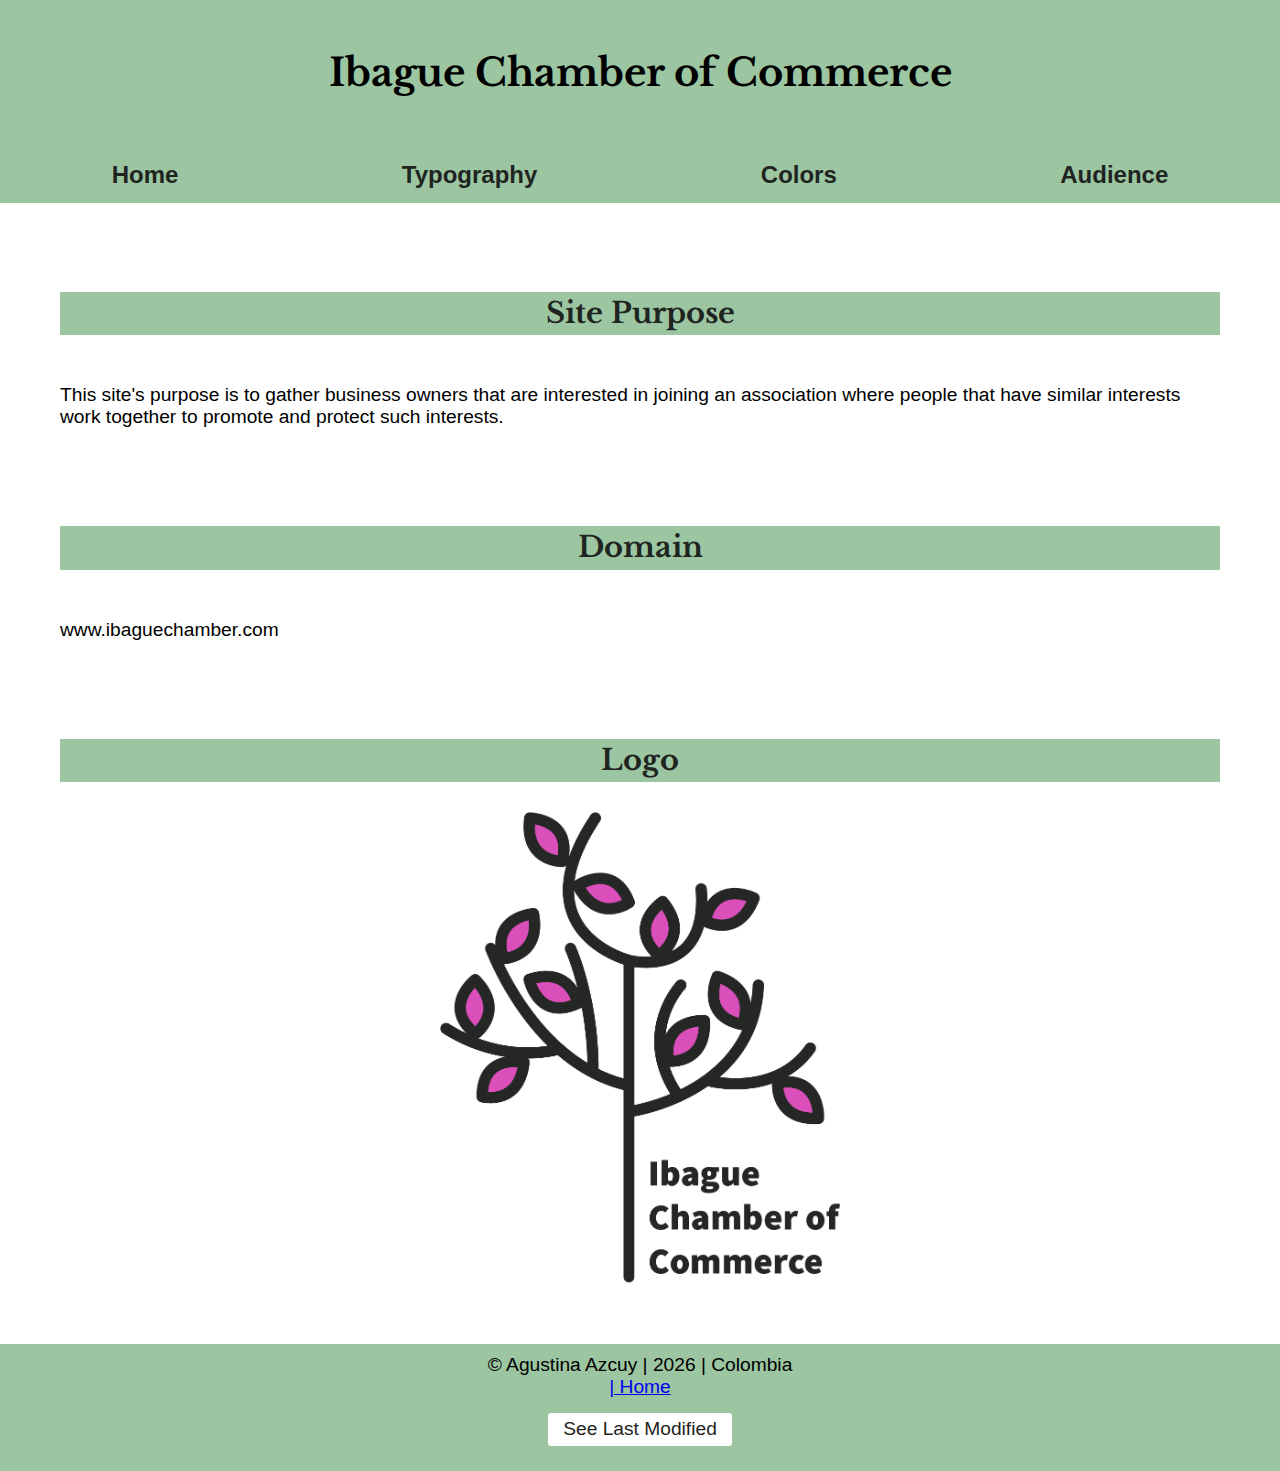
<file: index.html>
<!DOCTYPE html>
<html lang="en">
<head>
    <meta charset="UTF-8">
    <meta http-equiv="X-UA-Compatible" content="IE=edge">
    <meta name="viewport" content="width=device-width, initial-scale=1.0">
    <meta name="description" content="Agustina Azcuy assignment for class WDD 230 Week 03">
    <link rel="preconnect" href="https://fonts.googleapis.com">
    <link rel="preconnect" href="https://fonts.gstatic.com" crossorigin>
    <link href="https://fonts.googleapis.com/css2?family=Libre+Baskerville:ital,wght@0,400;0,700;1,400&family=Source+Sans+Pro:wght@300;400;700&display=swap" rel="stylesheet">
    <link rel="stylesheet" href="css/normalize.css">
    <link type="text/css" rel="stylesheet" href="css/small.css">
    <link type="text/css" rel="stylesheet" href="css/medium.css">
    <link type="text/css" rel="stylesheet" href="css/large.css">
    
    <title>Ibague Chamber of Commerce</title>
</head>
<body>
    
    <header>
        <h1>Ibague Chamber of Commerce</h1>
    </header>

    <nav>
        <div><a href="./">Home</a></div>
        <div><a href="sandbox/">Typography</a></div>
        <div><a href="references/">Colors</a></div>
        <div><a href="project/">Audience</a></div>
    </nav>
<main>
<h3>Site Purpose</h3>
    
    <p>
        This site's purpose is to gather business owners that are interested in joining
        an association where people that have similar interests work together to promote and protect 
        such interests.
    </p>

<h3>Domain</h3>

    <p>
        www.ibaguechamber.com
    </p>

<h3>Logo</h3>

    <img src="images/ocobotree.png" alt="Ocobo Tree Image">

</main>
<footer>
    <script src="js/script.js"></script>
    <a href="https://aazcuy.github.io/webfrontend230/">| Home</a>

<div id="lastModif"></div>
<button class="button" onclick="lastEdit()">See Last Modified</button>

</body>
</html>
</file>
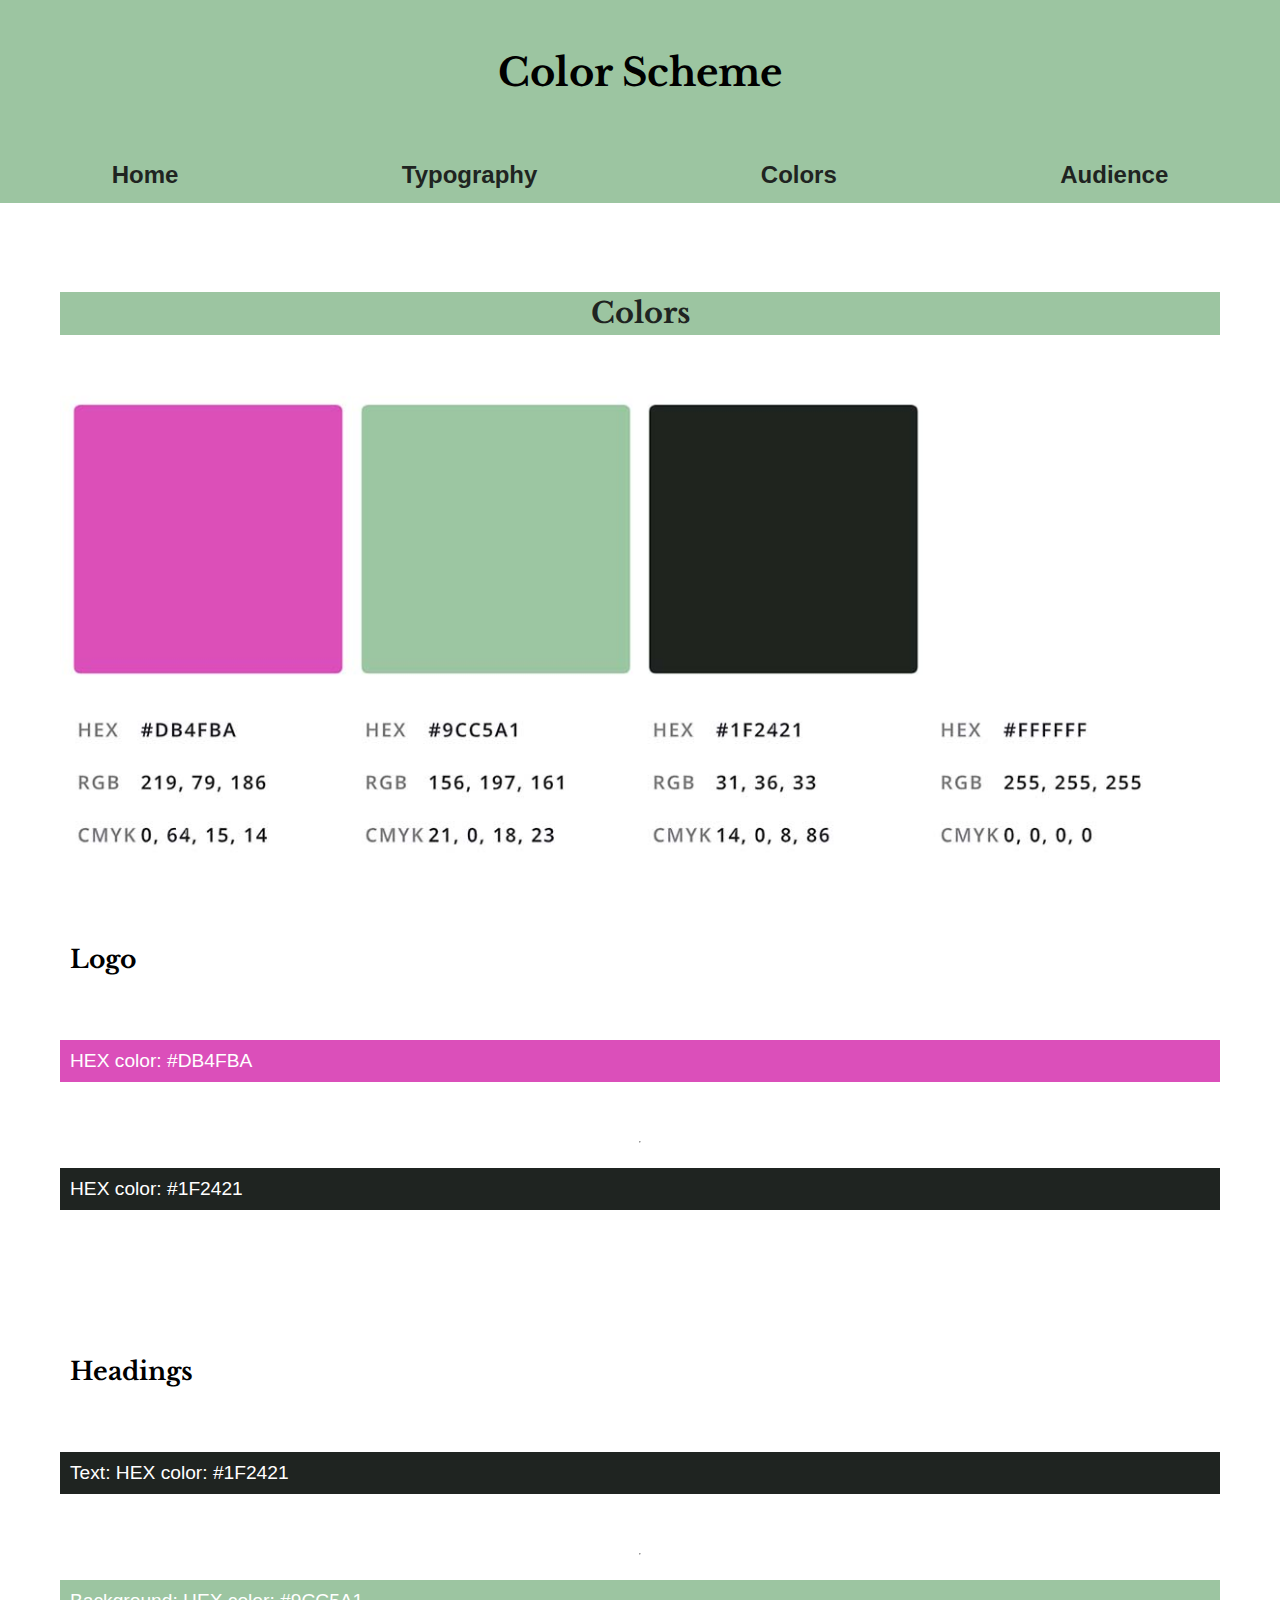
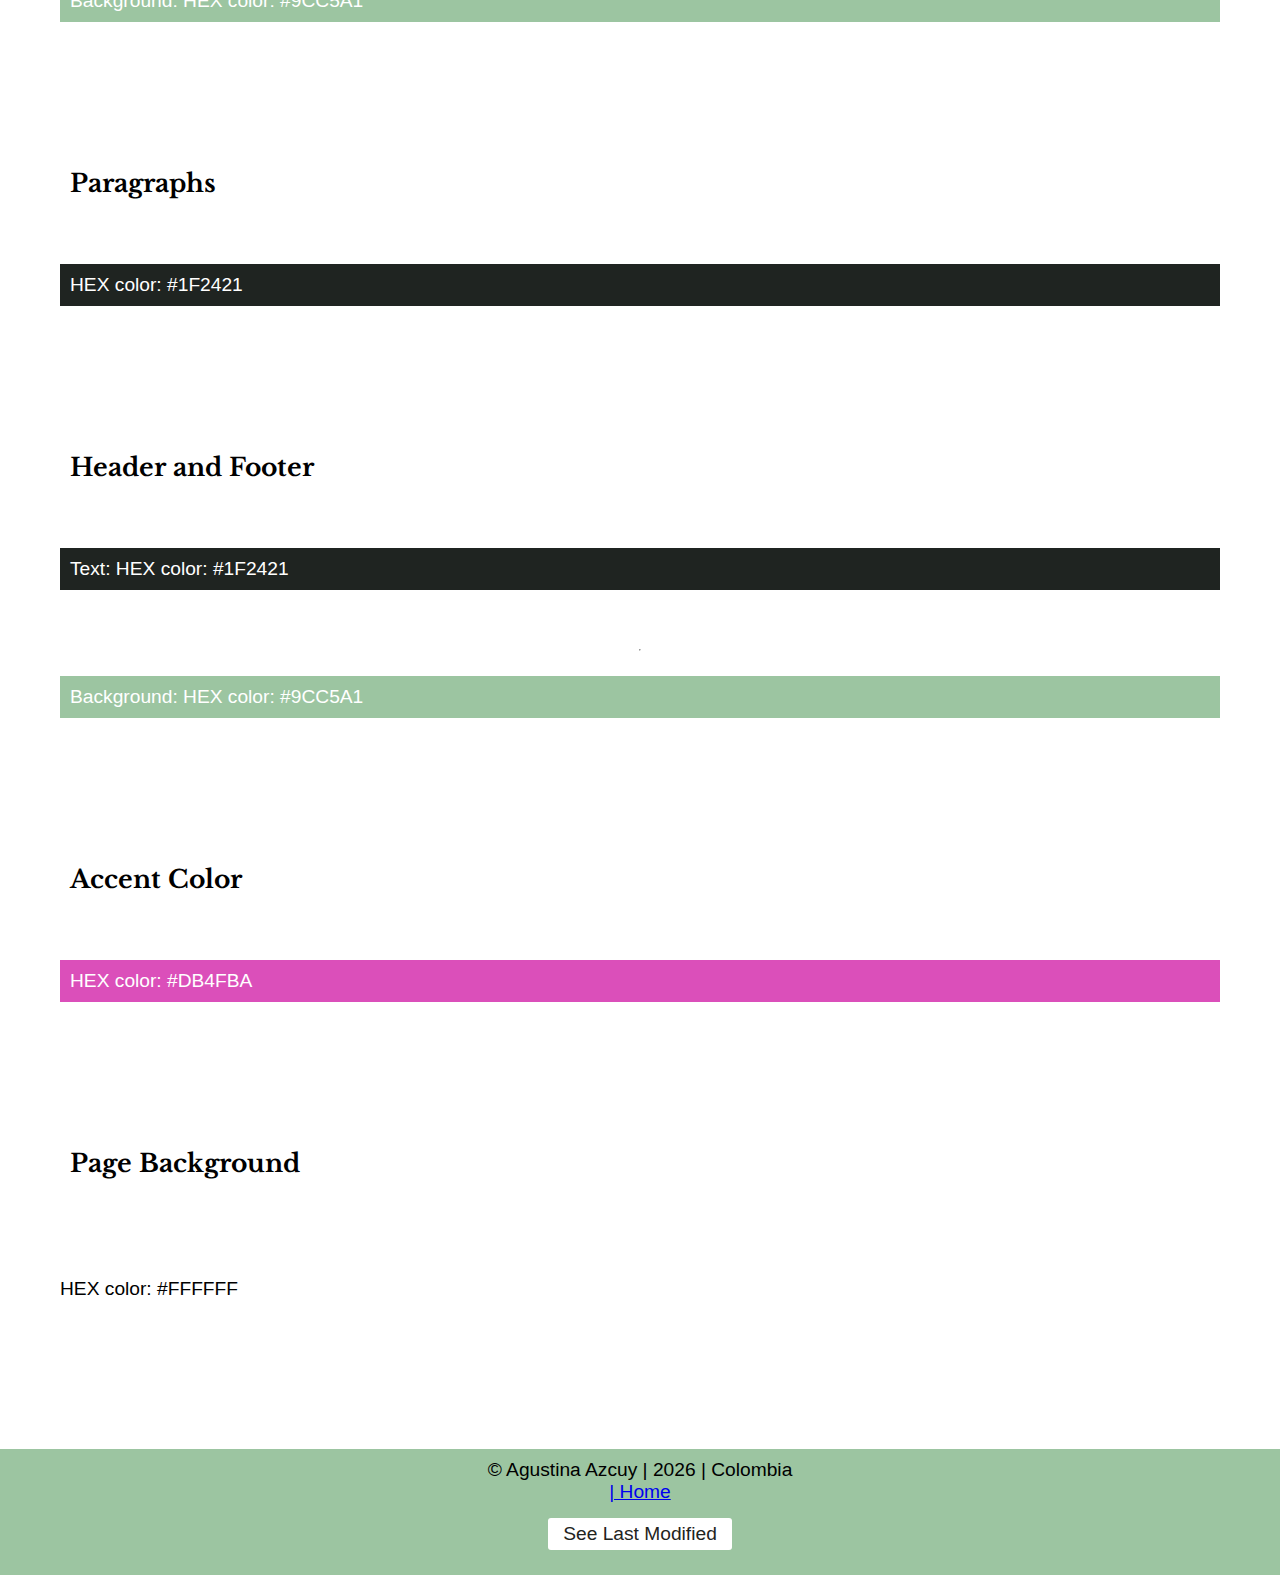
<file: color-scheme.html>
<!DOCTYPE html>
<html lang="en">
<head>
    <meta charset="UTF-8">
    <meta http-equiv="X-UA-Compatible" content="IE=edge">
    <meta name="viewport" content="width=device-width, initial-scale=1.0">
    <meta name="description" content="Agustina Azcuy assignment for class WDD 230 Week 03">
    <link rel="preconnect" href="https://fonts.googleapis.com">
    <link rel="preconnect" href="https://fonts.gstatic.com" crossorigin>
    <link href="https://fonts.googleapis.com/css2?family=Libre+Baskerville:ital,wght@0,400;0,700;1,400&family=Source+Sans+Pro:wght@300;400;700&display=swap" rel="stylesheet">
    <link rel="stylesheet" href="css/normalize.css">
    <link type="text/css" rel="stylesheet" href="css/small.css">
    <link type="text/css" rel="stylesheet" href="css/medium.css">
    <link type="text/css" rel="stylesheet" href="css/large.css">
    
    <title>Ibague Chamber of Commerce</title>
</head>
<body>
    
    <header>
        <h1>Color Scheme</h1>
    </header>

    <nav>
        <div><a href="index.html">Home</a></div>
        <div><a href="typography.html">Typography</a></div>
        <div><a href="color-scheme.html">Colors</a></div>
        <div><a href="target-audience.html">Audience</a></div>
    </nav>
<main>
<h3>Colors</h3>

    <img src="images/color-palette.jpg" alt="Color Palette" id="palette-colors">

<h4>Logo</h4>
<p><div id="pink-color"> HEX color: #DB4FBA</div>
    <hr>
    <div id="dark-green-color"> HEX color: #1F2421</div>
</p>

<h4>Headings</h4>
<p>
    <div id="dark-green-color"> Text: HEX color: #1F2421</div>
    <hr>
    <div id="light-green-color"> Background: HEX color: #9CC5A1</div>
</p>

<h4>Paragraphs</h4>
<p>
    <div id="dark-green-color"> HEX color: #1F2421</div>

</p>

<h4>Header and Footer</h4>
<p>
    <div id="dark-green-color"> Text: HEX color: #1F2421</div>
    <hr>
    <div id="light-green-color"> Background: HEX color: #9CC5A1</div>
</p>

<h4>Accent Color</h4>
<p>
    <div id="pink-color"> HEX color: #DB4FBA</div>
</p>

<h4>Page Background</h4>
<p>
    <div id="white-color">HEX color: #FFFFFF</div>
</p>

</main>
<footer>
    <script src="js/script.js"></script>
    <a href="https://aazcuy.github.io/webfrontend230/">| Home</a>

<div id="lastModif"></div>
<button class="button" onclick="lastEdit()">See Last Modified</button>

</body>
</html>
</file>
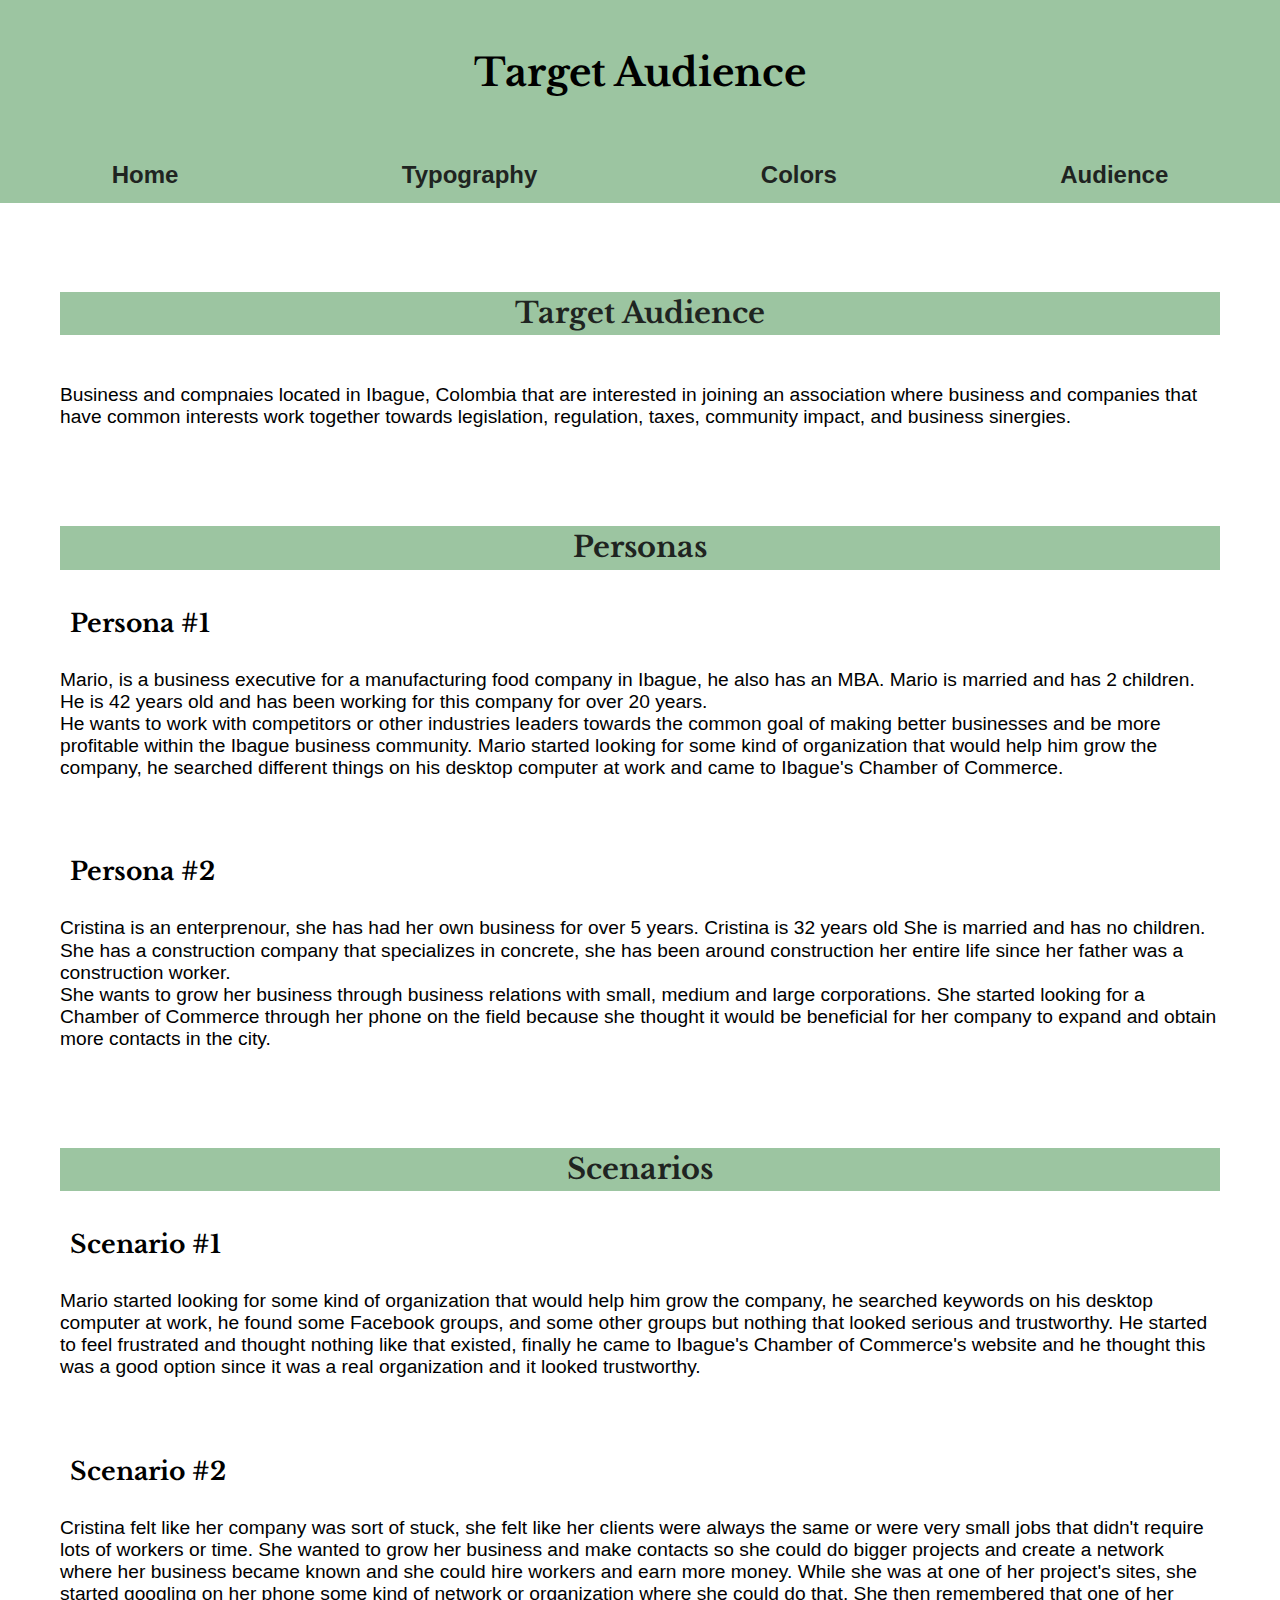
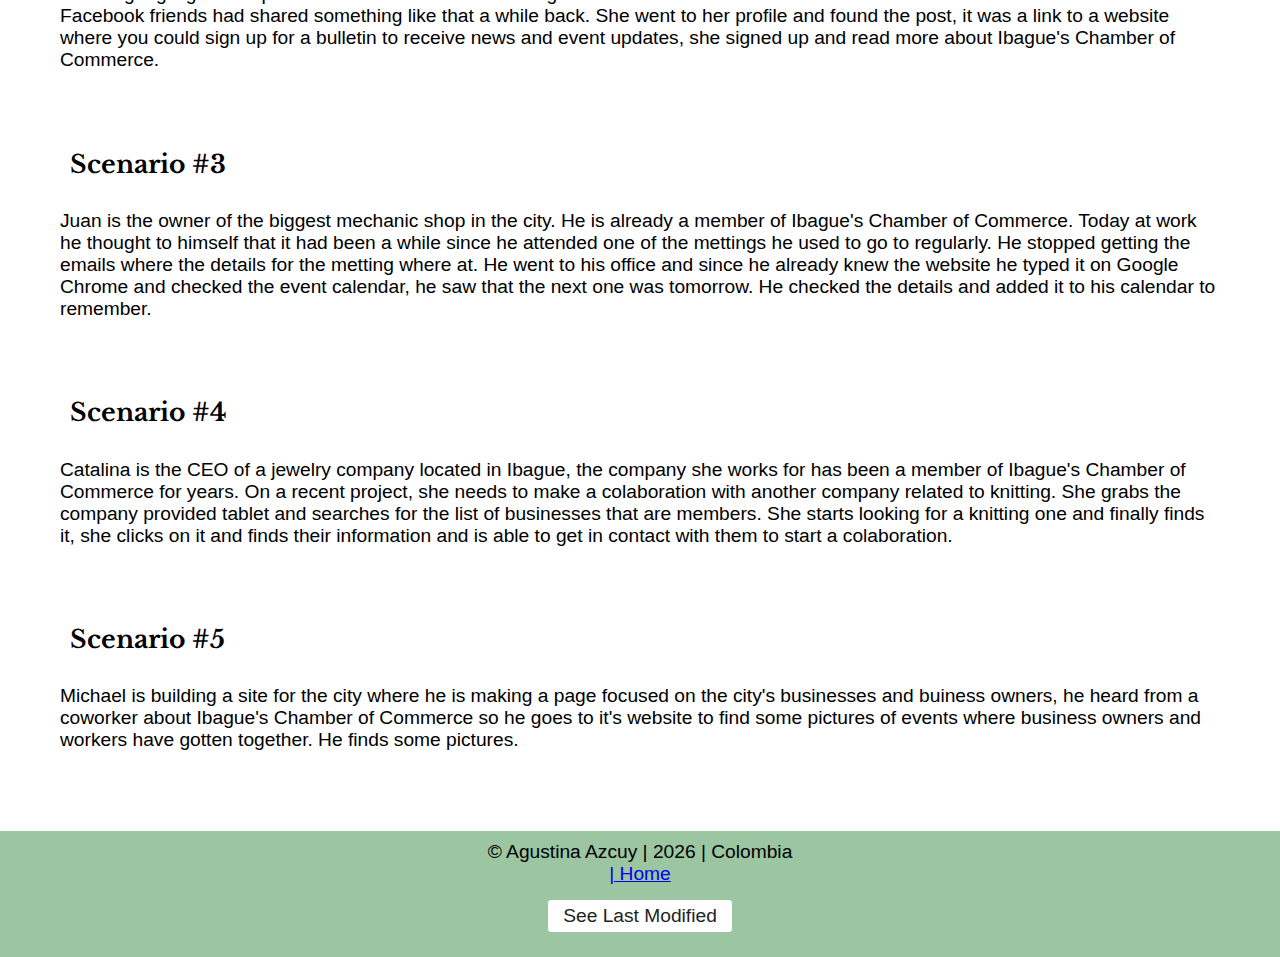
<file: target-audience.html>
<!DOCTYPE html>
<html lang="en">
<head>
    <meta charset="UTF-8">
    <meta http-equiv="X-UA-Compatible" content="IE=edge">
    <meta name="viewport" content="width=device-width, initial-scale=1.0">
    <meta name="description" content="Agustina Azcuy assignment for class WDD 230 Week 03">
    <link rel="preconnect" href="https://fonts.googleapis.com">
    <link rel="preconnect" href="https://fonts.gstatic.com" crossorigin>
    <link href="https://fonts.googleapis.com/css2?family=Libre+Baskerville:ital,wght@0,400;0,700;1,400&family=Source+Sans+Pro:wght@300;400;700&display=swap" rel="stylesheet">
    <link rel="stylesheet" href="css/normalize.css">
    <link type="text/css" rel="stylesheet" href="css/small.css">
    <link type="text/css" rel="stylesheet" href="css/medium.css">
    <link type="text/css" rel="stylesheet" href="css/large.css">
    
    <title>Ibague Chamber of Commerce</title>
</head>
<body>
    
    <header>
        <h1>Target Audience</h1>
    </header>

    <nav>
        <div><a href="index.html">Home</a></div>
        <div><a href="typography.html">Typography</a></div>
        <div><a href="color-scheme.html">Colors</a></div>
        <div><a href="target-audience.html">Audience</a></div>
    </nav>
<main>
<h3>Target Audience</h3>
    
    <p>

        Business and compnaies located in Ibague, Colombia that are interested in joining
        an association where business and companies that have common interests work together 
        towards legislation, regulation, taxes, community impact, and business sinergies.  
        
    </p>

<h3>Personas</h3>

    <h4>Persona #1</h4>
    <p>
        Mario, is a business executive for a manufacturing food company in Ibague, he also has an MBA. 
        Mario is married and has 2 children.
        He is 42 years old and has been working for this company for over 20 years.
        <br>
        He  wants to work with competitors or other industries leaders towards the common goal of making 
        better businesses and be more profitable within the Ibague business community.
        Mario started looking for some kind of organization that would help him grow the company, he searched
        different things on his desktop computer at work and came to Ibague's Chamber of Commerce.
    </p>

    <h4>Persona #2</h4>
    <p>
        Cristina is an enterprenour, she has had her own business for over 5 years. Cristina is 32 years old
        She is married and has no children.
        She has a construction company that specializes in concrete, she has been around
        construction her entire life since her father was a construction worker.
        <br>
        She wants to grow her business through business relations with small, medium and large corporations.
        She started looking for a Chamber of Commerce through her phone on the field because she thought it would
        be beneficial for her company to expand and obtain more contacts in the city.
    </p>

<h3>Scenarios</h3>

    <h4>Scenario #1</h4>
    <p>
        Mario started looking for some kind of organization that would help him grow the company, he searched
        keywords on his desktop computer at work, he found some Facebook groups, and some other groups but nothing 
        that looked serious and trustworthy. He started to feel frustrated and thought nothing like that existed,
        finally he came to Ibague's Chamber of Commerce's website and he thought this was a good option since it was 
        a real organization and it looked trustworthy.  
    </p>

    <h4>Scenario #2</h4>
    <p>
        Cristina felt like her company was sort of stuck, she felt like her clients were always the same
        or were very small jobs that didn't require lots of workers or time. She wanted to grow her business 
        and make contacts so she could do bigger projects and create a network where her business became
        known and she could hire workers and earn more money. While she was at one of her project's sites,
        she started googling on her phone some kind of network or organization where she could do that. 
        She then remembered that one of her Facebook friends had shared something like that a while back.
        She went to her profile and found the post, it was a link to a website where you could sign up for a 
        bulletin to receive news and event updates, she signed up and read more about Ibague's Chamber of Commerce.
    </p>

    <h4>Scenario #3</h4>
    <p>
        Juan is the owner of the biggest mechanic shop in the city. He is already a member of Ibague's Chamber of Commerce.
        Today at work he thought to himself that it had been a while since he attended one of the mettings he used to
        go to regularly. He stopped getting the emails where the details for the metting where at. He went to his office
        and since he already knew the website he typed it on Google Chrome and checked the event calendar, he saw that the next one was
        tomorrow. He checked the details and added it to his calendar to remember.
    </p>

    <h4>Scenario #4</h4>
    <p>
        Catalina is the CEO of a jewelry company located in Ibague, the company she works for has been a member
        of Ibague's Chamber of Commerce for years. On a recent project, she needs to make a colaboration with 
        another company related to knitting. She grabs the company provided tablet and searches for the list of businesses
        that are members. She starts looking for a knitting one and finally finds it, she clicks on it and finds their information and 
        is able to get in contact with them to start a colaboration.

    </p>

    <h4>Scenario #5</h4>
    <p>
        Michael is building a site for the city where he is making a page focused on the city's businesses and buiness owners,
        he heard from a coworker about Ibague's Chamber of Commerce so he goes to it's website to find some pictures
        of events where business owners and workers have gotten together. He finds some pictures.
    </p>

</main>
<footer>
    <script src="js/script.js"></script>
    <a href="https://aazcuy.github.io/webfrontend230/">| Home</a>

<div id="lastModif"></div>
<button class="button" onclick="lastEdit()">See Last Modified</button>

</body>
</html>
</file>
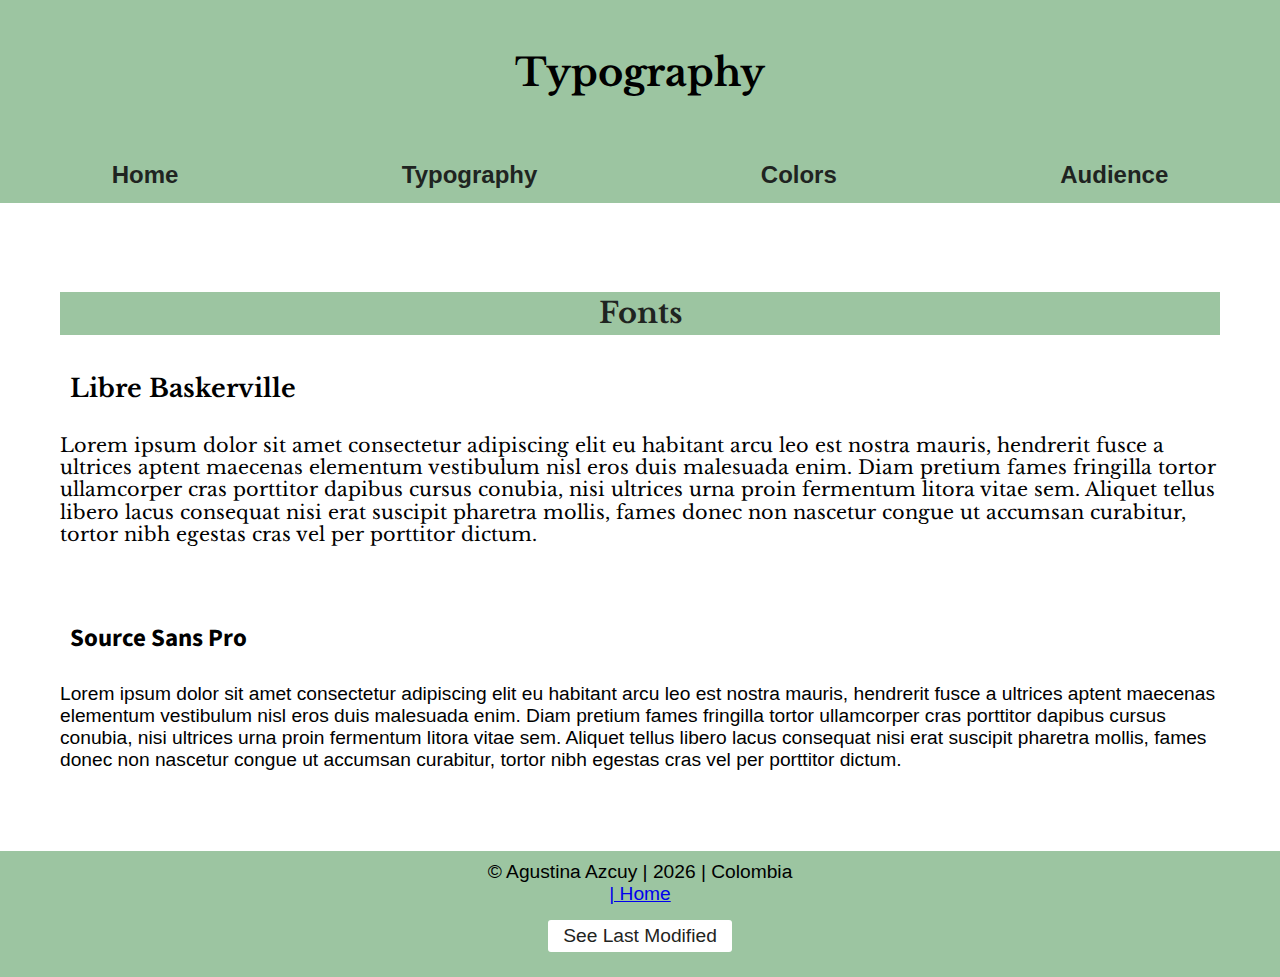
<file: typography.html>
<!DOCTYPE html>
<html lang="en">
<head>
    <meta charset="UTF-8">
    <meta http-equiv="X-UA-Compatible" content="IE=edge">
    <meta name="viewport" content="width=device-width, initial-scale=1.0">
    <meta name="description" content="Agustina Azcuy assignment for class WDD 230 Week 03">
    <link rel="preconnect" href="https://fonts.googleapis.com">
    <link rel="preconnect" href="https://fonts.gstatic.com" crossorigin>
    <link href="https://fonts.googleapis.com/css2?family=Libre+Baskerville:ital,wght@0,400;0,700;1,400&family=Source+Sans+Pro:wght@300;400;700&display=swap" rel="stylesheet">
    <link rel="stylesheet" href="css/normalize.css">
    <link type="text/css" rel="stylesheet" href="css/small.css">
    <link type="text/css" rel="stylesheet" href="css/medium.css">
    <link type="text/css" rel="stylesheet" href="css/large.css">
    
    <title>Ibague Chamber of Commerce</title>
</head>
<body>
    
    <header>
        <h1>Typography</h1>
    </header>

    <nav>
        <div><a href="index.html">Home</a></div>
        <div><a href="typography.html">Typography</a></div>
        <div><a href="color-scheme.html">Colors</a></div>
        <div><a href="target-audience.html">Audience</a></div>
    </nav>
<main>
<h3>Fonts</h3>


<h4>Libre Baskerville</h4>
<div class="baskerville-text">
    <p>
        Lorem ipsum dolor sit amet consectetur adipiscing elit eu habitant arcu leo est nostra mauris, 
        hendrerit fusce a ultrices aptent maecenas elementum vestibulum nisl eros duis malesuada enim. 
        Diam pretium fames fringilla tortor ullamcorper cras porttitor dapibus cursus conubia, 
        nisi ultrices urna proin fermentum litora vitae sem. Aliquet tellus libero lacus consequat nisi erat suscipit pharetra mollis, 
        fames donec non nascetur congue ut accumsan curabitur, tortor nibh egestas cras vel per porttitor dictum.
    </p>
</div>

<h4 class="source-sans-text">Source Sans Pro</h4>

<p class="source-sans-text">
    Lorem ipsum dolor sit amet consectetur adipiscing elit eu habitant arcu leo est nostra mauris, 
    hendrerit fusce a ultrices aptent maecenas elementum vestibulum nisl eros duis malesuada enim. 
    Diam pretium fames fringilla tortor ullamcorper cras porttitor dapibus cursus conubia, 
    nisi ultrices urna proin fermentum litora vitae sem. Aliquet tellus libero lacus consequat nisi erat suscipit pharetra mollis, 
    fames donec non nascetur congue ut accumsan curabitur, tortor nibh egestas cras vel per porttitor dictum.
</p>

</main>
<footer>
    <script src="js/script.js"></script>
    <a href="https://aazcuy.github.io/webfrontend230/">| Home</a>

<div id="lastModif"></div>
<button class="button" onclick="lastEdit()">See Last Modified</button>

</body>
</html>
</file>
<file: css/small.css>
@media only screen and (min-width : 480px) {
    :root{
        --pink: #DB4FBA;
        --light-green: #9CC5A1;
        --dark-green:#1F2421;
        --white:#ffffff;

    }

    
    body{
        font-family: 'Sourse Sans Pro', sans-serif;
    }
    

    header, footer {
	background-color: var(--light-green);
	display: flex;
	flex-flow: column;
	align-items: center;
	justify-content: center;
	padding: 10px;
}


nav {
	background-color: var(--light-green);
	text-align: center;
	display: flex;
	flex-direction: column;
}

nav div {
	flex: 1 1 auto;
}

nav a {
	display: block;
	color:var(--dark-green);
	text-align: center;
	padding: 15px;
	text-decoration: none;
	font-size: 1rem;
    font-weight: 700;
}

nav a:hover {
	background-color: var(--dark-green);
	color: var(--white);
}

    main{
        display: grid;
        grid-template-columns: 1fr;
        grid-gap: 50px;
	    max-width: 100%;
        padding:60px;
        
        
}


    h1{
        display:flex;
        font-family: 'Libre Baskerville', serif;
        font-weight: 700;
        font-size: 2em;
        padding:15px;   

}

    h2{
        font-family: 'Libre Baskerville', serif;
        font-weight: 400;
        font-size: 2em;
       
    }

    h3{
        font-family: 'Libre Baskerville', serif;
        background-color: var(--light-green);
        padding:5px;
        color: var(--dark-green);
        text-align: center;
        font-size: 1.5em;
        margin-bottom: -20px;
        

    }

    h4{
        font-family: 'Libre Baskerville', serif;
        font-weight: 700;
        font-size: 1.3em;
        text-align: left;
        padding:10px;
        margin-bottom: -50px;
        margin-top: 0;
        
    }
    


    img{
        width: 300px;
        margin: auto;
        display: block;
    }
   
    #palette-colors{
        width: 300px;
    }

   
    #pink-color{
        color:var(--white);
        background-color: var(--pink);
        margin-top: -35px;
        padding:10px;
    }

    #dark-green-color{
        color:var(--white);
        background-color: var(--dark-green);
        margin-top: -35px;
        padding:10px;
    }

    #light-green-color{
        color:var(--white);
        background-color: var(--light-green);
        margin-top: -35px;
        padding: 10px;
    }

    .baskerville-text{
        font-family: 'Libre Baskerville', serif;
        font-weight: 400;

    }

    h4.source-sans-text{
        font-family: 'Source Sans Pro', sans-serif;
    }

    .button{
        background-color:var(--white); 
        border:none;
        padding-right:15px;
        padding-left: 15px;
        padding-top: 5px;
        padding-bottom: 5px;
        margin:15px;
        color:var(--dark-green);
        border-radius:3px ;


    }

    .button:hover{
        color: var(--dark-green);
        background-color:var(--pink);
    }



}
</file>
<file: css/medium.css>
@media only screen and (min-width : 768px) {

   body{
       font-size: 1.2rem;
   }
    nav {
		flex-direction: row;

	}
	
	nav a {
		font-size: 1.2rem;
	}

    img{
        width:400px;

    }

    #palette-colors{
        width: 100%;
    }

}
</file>
<file: css/large.css>
@media only screen and (min-width : 880px) {
    nav a {
		font-size: 1.5rem;
	}


}
</file>
